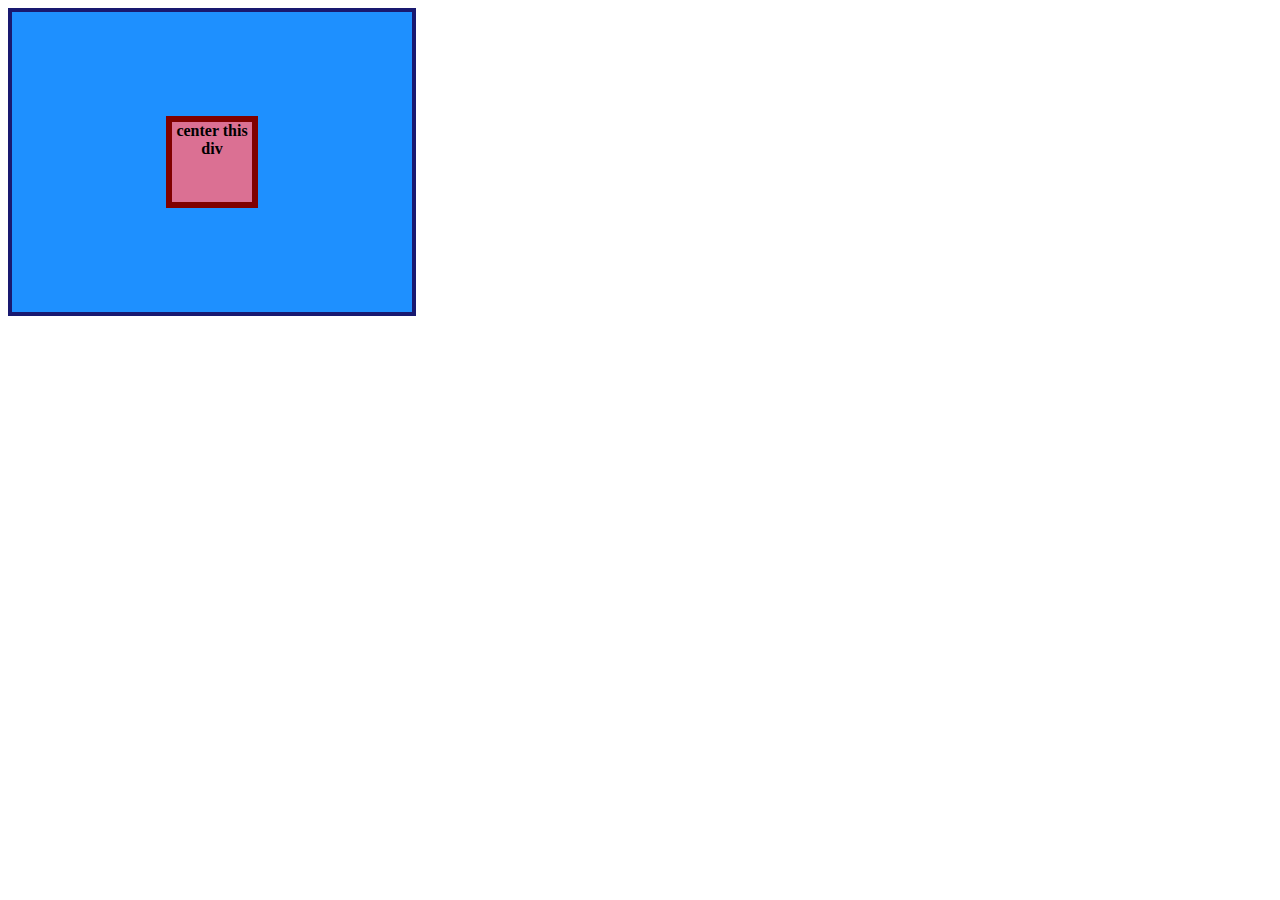
<file: answers/flex/1/index.html>
<!DOCTYPE html>
<html lang="en">
    <head>
        <meta charset="UTF-8">
        <meta http-equiv="X-UA-Compatible" content="IE=edge">
        <meta name="viewport" content="width=device-width, initial-scale=1.0">
        <title>CENTER THIS DIV</title>
        <link rel="stylesheet" href="style.css">
    </head>

    <body>
        <div class="container">
            <div class="box">center this div</div>
        </div>
    </body>
</html>
</file>
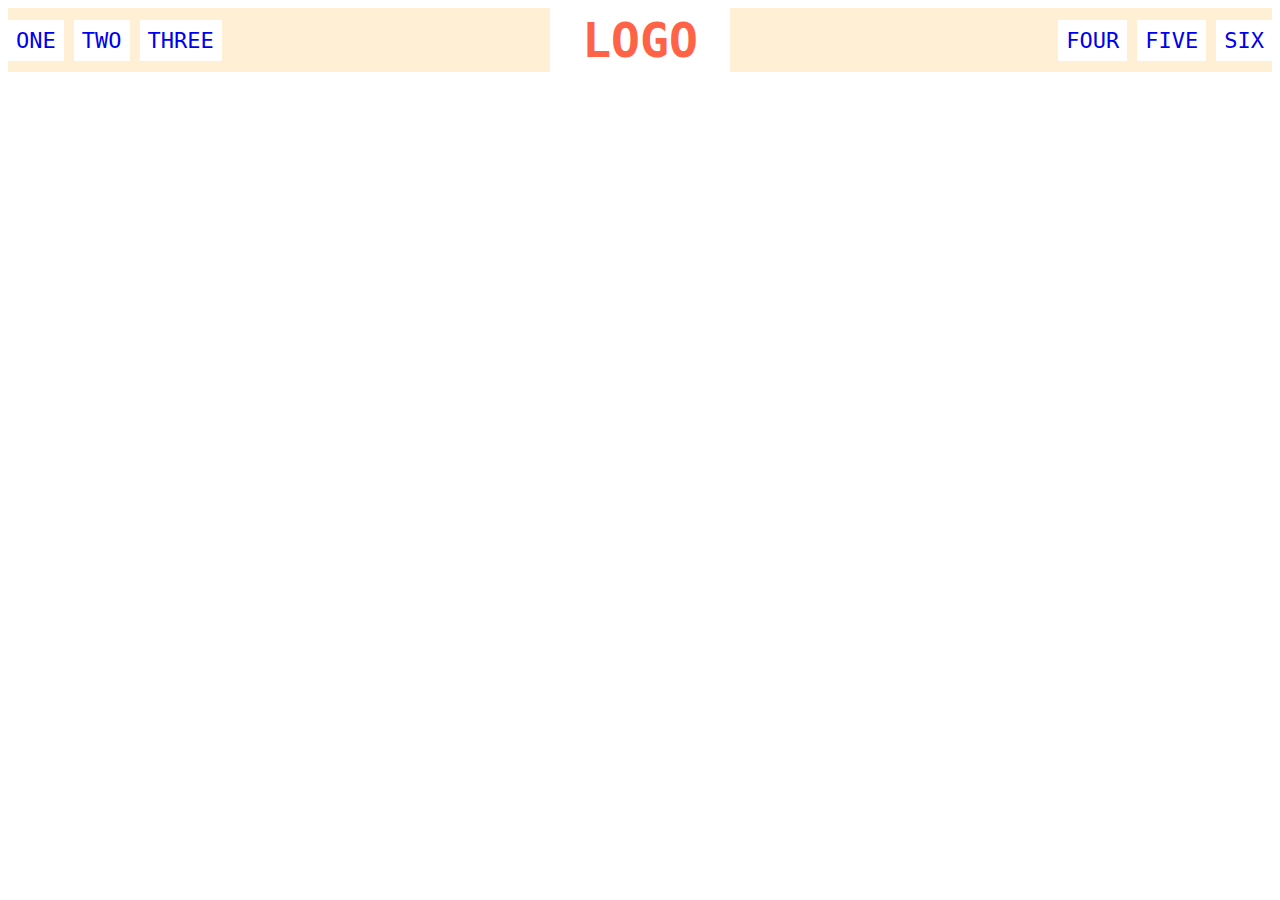
<file: answers/flex/2/index.html>
<!DOCTYPE html>
<html lang="en">
    <head>
        <meta charset="UTF-8">
        <meta http-equiv="X-UA-Compatible" content="IE=edge">
        <meta name="viewport" content="width=device-width, initial-scale=1.0">
        <title>Flex Header</title>
        <link rel="stylesheet" href="style.css">
    </head>

    <body>
        <div class="header">
            <div class="left-links">
                <ul>
                    <li><a href="#">ONE</a></li>
                    <li><a href="#">TWO</a></li>
                    <li><a href="#">THREE</a></li>
                </ul>   
            </div>
            <div class="logo">LOGO</div>
            <div class="right-links">
                <ul>
                    <li><a href="#">FOUR</a></li>
                    <li><a href="#">FIVE</a></li>
                    <li><a href="#">SIX</a></li>
                </ul>
            </div>
        </div>
    </body>
    </html>
</file>
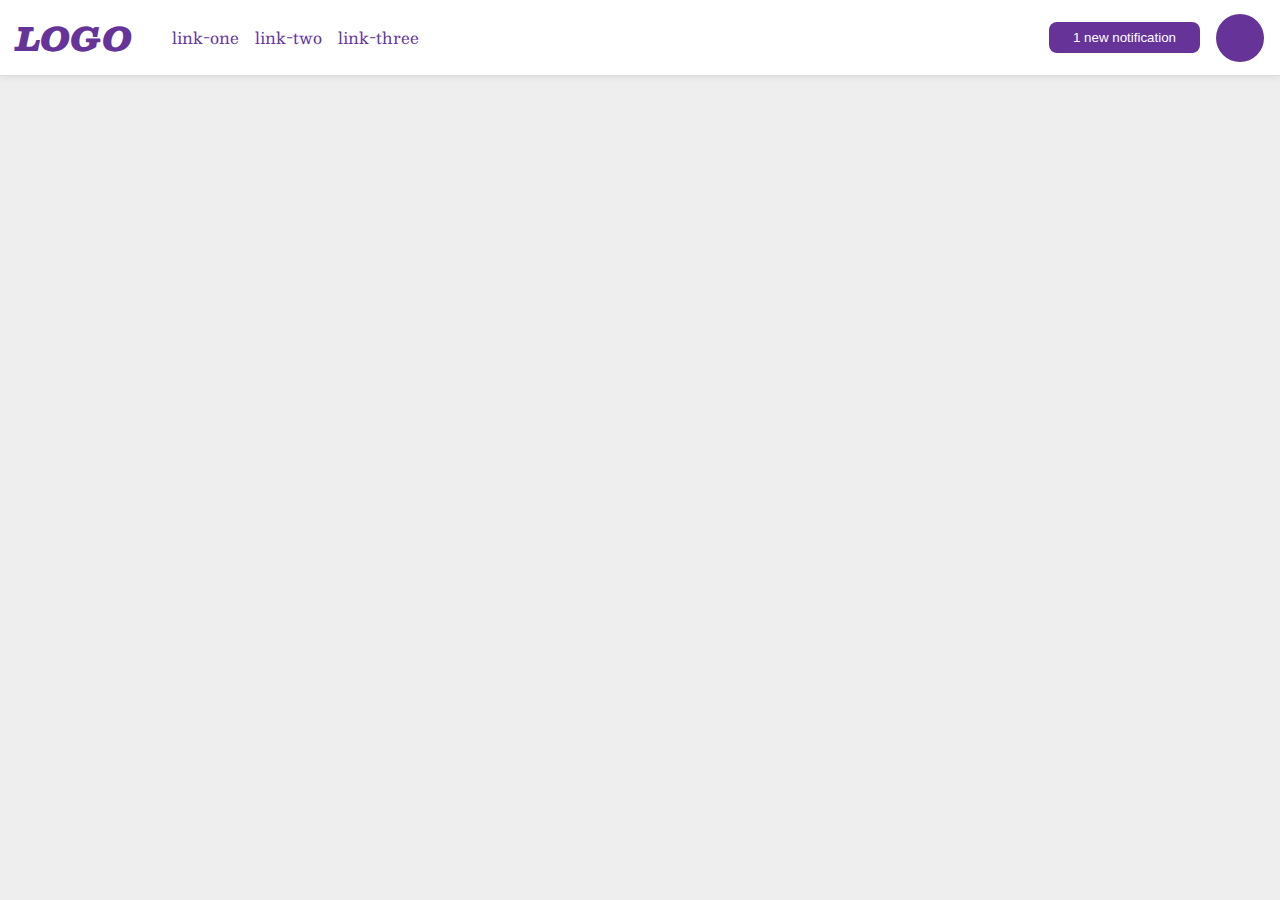
<file: answers/flex/3/index.html>
<!DOCTYPE html>
<html lang="en">
  <head>
    <meta charset="UTF-8">
    <meta http-equiv="X-UA-Compatible" content="IE=edge">
    <meta name="viewport" content="width=device-width, initial-scale=1.0">
    <title>Flex Header 2</title>
    <link rel="stylesheet" href="style.css">
  </head>

  <body>
    <div class="header">
        <div class="flex1">

            <div class="logo">
                LOGO
            </div>

            <ul class="links">
                <li><a href="google.com">link-one</a></li>
                <li><a href="google.com">link-two</a></li>
                <li><a href="google.com">link-three</a></li>
            </ul>
        </div>

        <div class="flex2">
            
            <button class="notifications">
                1 new notification
            </button>

            <div class="profile-image"></div>
        </div>
        
    </div>
  </body>
</html>
</file>
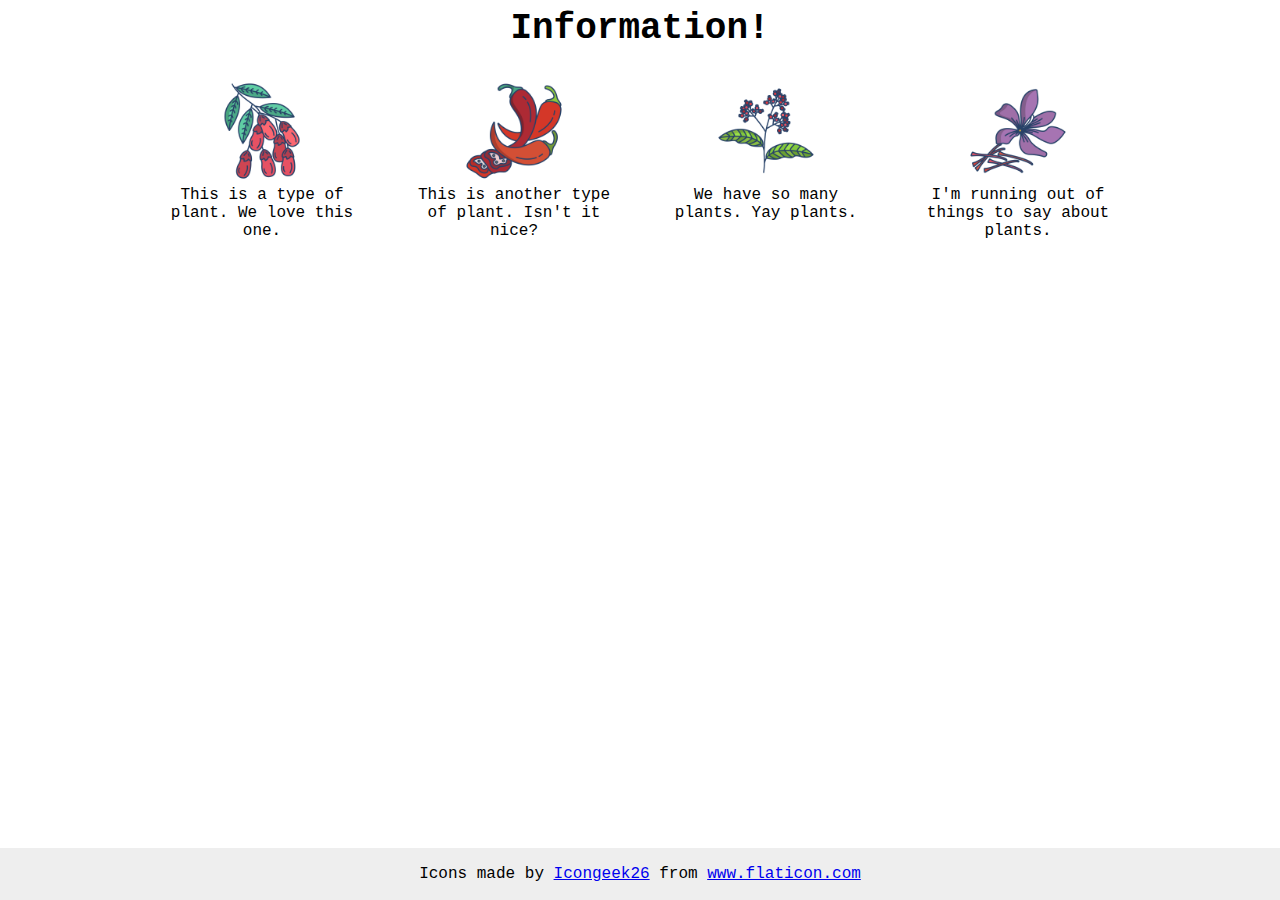
<file: answers/flex/4/index.html>
<!DOCTYPE html>
<html lang="en">
  <head>
        <meta charset="UTF-8">
        <meta http-equiv="X-UA-Compatible" content="IE=edge">
        <meta name="viewport" content="width=device-width, initial-scale=1.0">
        <title>Information</title>
        <link rel="stylesheet" href="style.css">
  </head>

  <body>
        <div class="title">Information!</div>
        <div class="info">
            <div class="img">
                <img src="./images/barberry.png" alt="barberry">
                <div class="text">This is a type of plant. We love this one.</div>
            </div>
            <div class="img">
                <img src="./images/chilli.png" alt="chili">
                <div class="text">This is another type of plant. Isn't it nice?</div>
            </div>
            <div class="img">
                <img src="./images/pepper.png" alt="pepper">
                <div class="text">We have so many plants. Yay plants.</div>
            </div>
            <div class="img">
                <img src="./images/saffron.png" alt="saffron">
                <div class="text">I'm running out of things to say about plants.</div>
            </div>
        </div>

    <!-- disregard this section, it's here to give attribution to the creator of these icons -->
        <div class="footer">
            <div>Icons made by <a href="https://www.flaticon.com/authors/icongeek26" title="Icongeek26">Icongeek26</a> from <a href="https://www.flaticon.com/" title="Flaticon">www.flaticon.com</a></div>
        </div>
  </body>
</html>
</file>
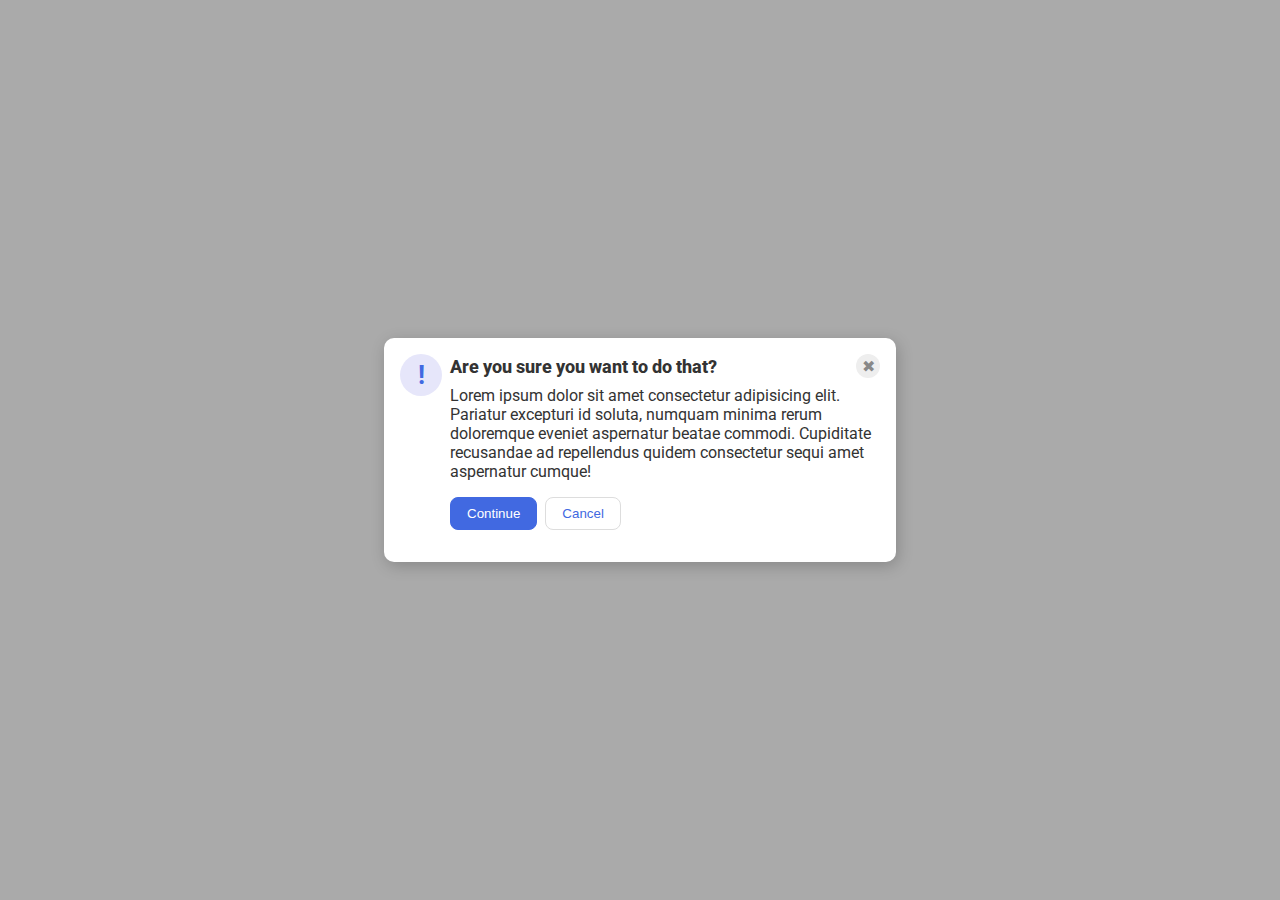
<file: answers/flex/5/index.html>
<!DOCTYPE html>
<html lang="en">
  <head>
        <meta charset="UTF-8">
        <meta http-equiv="X-UA-Compatible" content="IE=edge">
        <meta name="viewport" content="width=device-width, initial-scale=1.0">
        <link rel="stylesheet" href="style.css">
        <title>Modal</title>
  </head>

    <body>
        <div class="modal">
            <div class="icon">!</div>
            <div class="cont">
                <div class="subcont">
                    <div class="header">Are you sure you want to do that?</div>
                    <div class="close-button">✖</div>
                </div>
                <div class="text">Lorem ipsum dolor sit amet consectetur adipisicing elit. Pariatur excepturi id soluta, numquam minima rerum doloremque eveniet aspernatur beatae commodi. Cupiditate recusandae ad repellendus quidem consectetur sequi amet aspernatur cumque!</div>
                <div class="subcont2">
                    <button class="continue">Continue</button>
                    <button class="cancel">Cancel</button>
                </div>
            </div>
        </div>
    </body>
</html>
<!--- The blue icon is aligned to the left.
- There is equal space on either side of the icon (the gaps between the icon 
and the edge of the card, and the icon and the text, are the same).
- There is padding around the edge of the modal.
- The header, text, and buttons are aligned with each other.
- The header is bold and a slightly larger text-size than the text.
- The close button is vertically aligned with the header, and aligned in the 
top-right of the card.-->
</file>
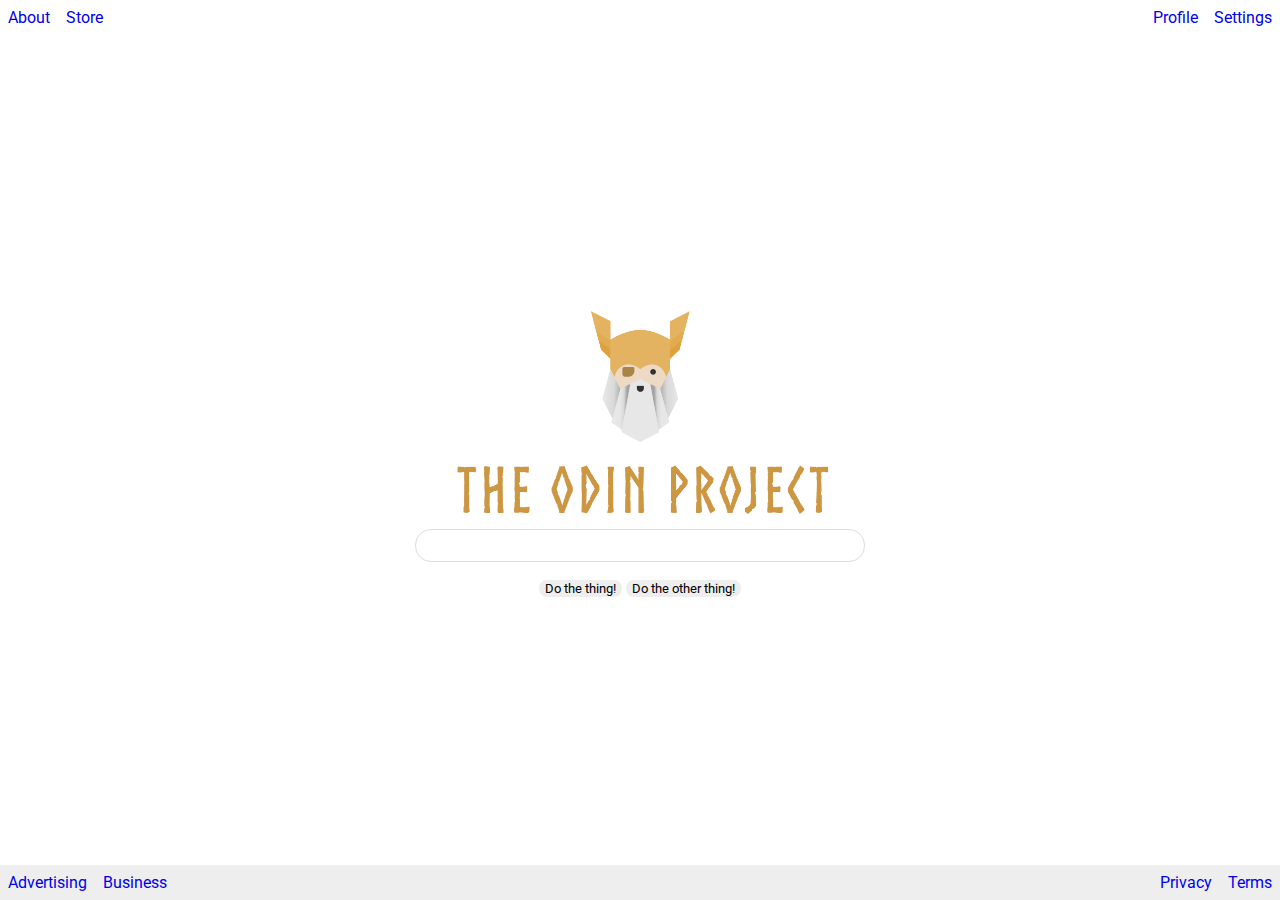
<file: answers/flex/6/index.html>
<!DOCTYPE html>
<html lang="en">
  <head>
    <meta charset="UTF-8">
    <meta http-equiv="X-UA-Compatible" content="IE=edge">
    <meta name="viewport" content="width=device-width, initial-scale=1.0">
    <title>LAYOUT</title>
    <link rel="stylesheet" href="./style.css">
  </head>

  <body>

    <div class="header">
      <ul class="left-links">
        <li><a href="#">About</a></li>
        <li><a href="#">Store</a></li>
      </ul>
      <ul class="right-links">
        <li><a href="#">Profile</a></li>
        <li><a href="#">Settings</a></li>
      </ul>
    </div>

    <div class="content">
      <img src="./logo.png" alt="Project logo. Represents odin with the project name.">
      <div class="container">
      <div class="input">
        <input type="text">
      </div>
      <div class="buttons">
        <button>Do the thing!</button>
        <button>Do the other thing!</button>
      </div>
    </div>
    </div>

    <div class="footer">
      <ul class="left-links">
        <li><a href="#">Advertising</a></li>
        <li><a href="#">Business</a></li>
      </ul>
      <ul class="right-links">
        <li><a href="#">Privacy</a></li>
        <li><a href="#">Terms</a></li>
      </ul>
    </div>

  </body>
</html>


<!-- The header is at the top of the page, the footer is at the bottom, and they stay in place if you resize your screen.
- The header and footer have padding.
- The links in the header and footer are pushed to either side.
- There is space between the links in the header and footer.
- The footer has a light gray background (`#eeeeee`).
- The logo, input and buttons are centered in the screen.
- The buttons have an appropriate amount of padding.
- There is space between the logo, input and buttons. -->
</file>
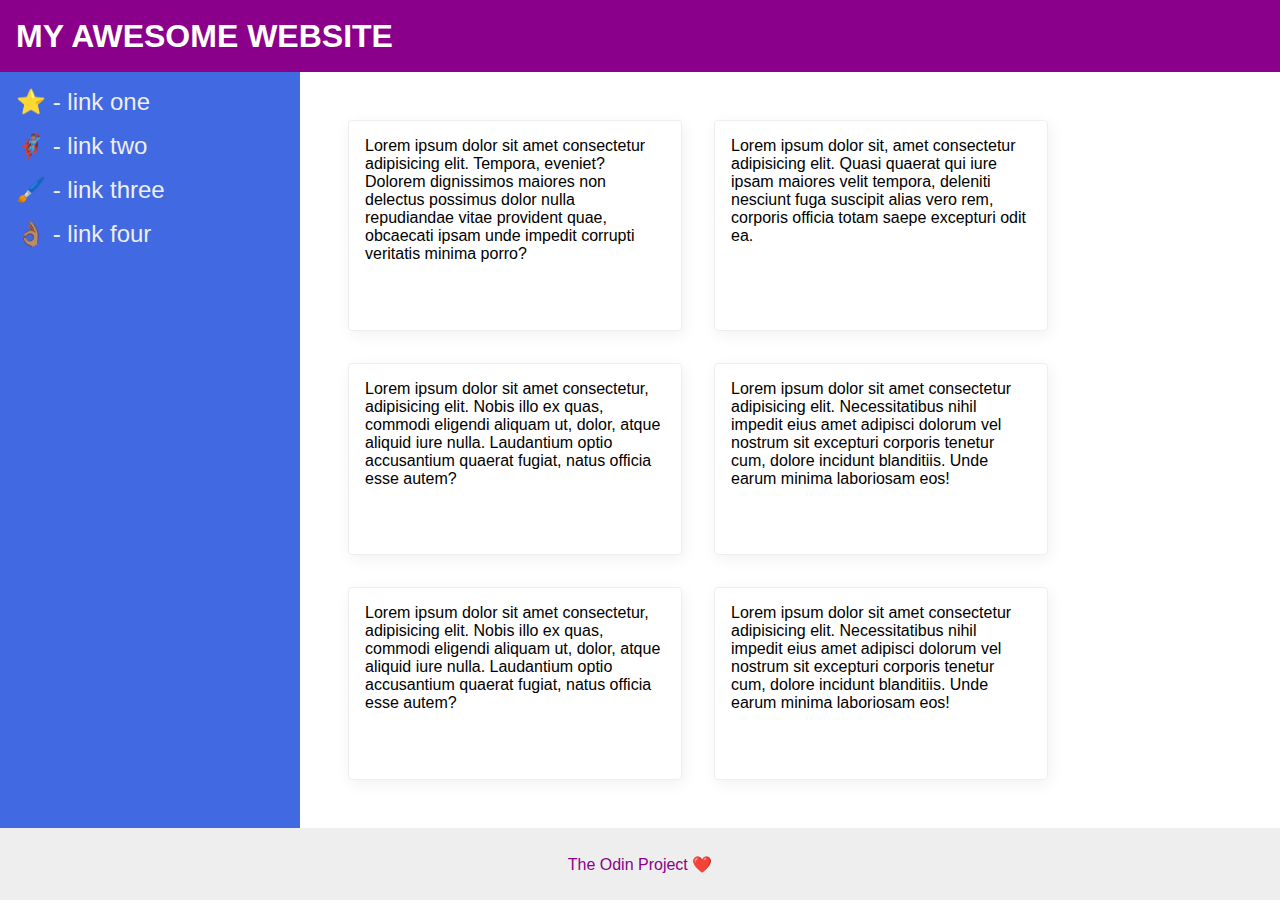
<file: answers/flex/7/index.html>
<!DOCTYPE html>
<html lang="en">
  <head>
    <meta charset="UTF-8">
    <meta http-equiv="X-UA-Compatible" content="IE=edge">
    <meta name="viewport" content="width=device-width, initial-scale=1.0">
    <title>The Holy Grail</title>
    <link rel="stylesheet" href="style.css">
  </head>

  <body>
    <div class="header">
      MY AWESOME WEBSITE
    </div>
      <div class="container">
        <div class="sidebar">
          <ul>
            <li><a href="#">⭐ - link one</a></li>
            <li><a href="#">🦸🏽‍♂️ - link two</a></li>
            <li><a href="#">🖌️ - link three</a></li>
            <li><a href="#">👌🏽 - link four</a></li>
          </ul>
        </div>
        
        <div class="subtext">
          <div class="card">Lorem ipsum dolor sit amet consectetur adipisicing elit. Tempora, eveniet? Dolorem dignissimos maiores non delectus possimus dolor nulla repudiandae vitae provident quae, obcaecati ipsam unde impedit corrupti veritatis minima porro?</div>
          <div class="card">Lorem ipsum dolor sit, amet consectetur adipisicing elit. Quasi quaerat qui iure ipsam maiores velit tempora, deleniti nesciunt fuga suscipit alias vero rem, corporis officia totam saepe excepturi odit ea.</div>
          <div class="card">Lorem ipsum dolor sit amet consectetur, adipisicing elit. Nobis illo ex quas, commodi eligendi aliquam ut, dolor, atque aliquid iure nulla. Laudantium optio accusantium quaerat fugiat, natus officia esse autem?</div>
          <div class="card">Lorem ipsum dolor sit amet consectetur adipisicing elit. Necessitatibus nihil impedit eius amet adipisci dolorum vel nostrum sit excepturi corporis tenetur cum, dolore incidunt blanditiis. Unde earum minima laboriosam eos!</div>
          <div class="card">Lorem ipsum dolor sit amet consectetur, adipisicing elit. Nobis illo ex quas, commodi eligendi aliquam ut, dolor, atque aliquid iure nulla. Laudantium optio accusantium quaerat fugiat, natus officia esse autem?</div>
          <div class="card">Lorem ipsum dolor sit amet consectetur adipisicing elit. Necessitatibus nihil impedit eius amet adipisci dolorum vel nostrum sit excepturi corporis tenetur cum, dolore incidunt blanditiis. Unde earum minima laboriosam eos!</div>
        </div>
      </div>
    <div class="footer">
      The Odin Project ❤️
    </div>
  </body>
</html>
</file>
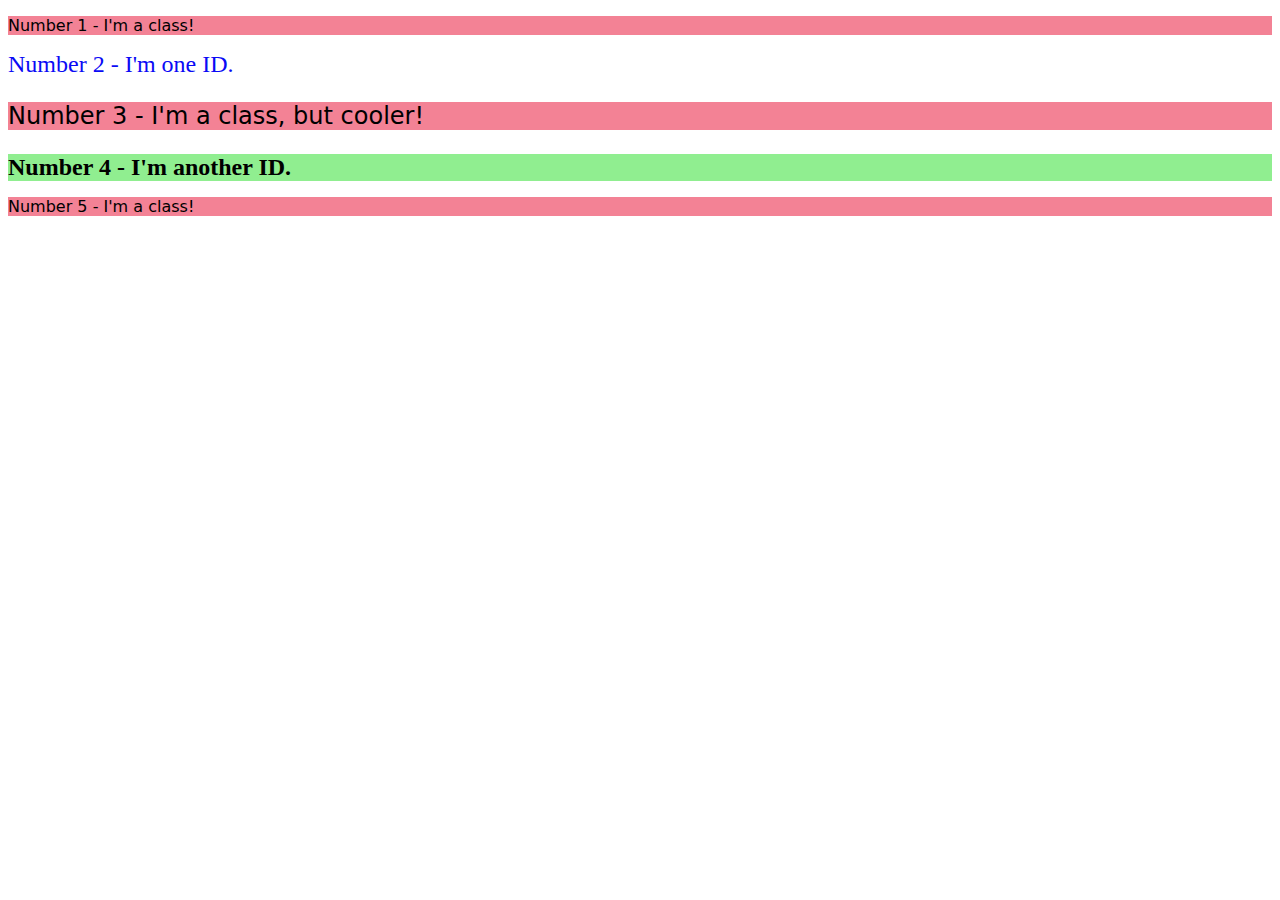
<file: answers/foundations/02/index.html>
<!DOCTYPE html>
<html lang="en">
  <head>
    <meta charset="UTF-8">
    <meta http-equiv="X-UA-Compatible" content="IE=edge">
    <meta name="viewport" content="width=device-width, initial-scale=1.0">
    <title>Class and ID Selectors</title>
    <link rel="stylesheet" href="styles.css">
  </head>
  <body>
    <p class="odd">Number 1 - I'm a class!</p>
    <div id="second">Number 2 - I'm one ID.</div>
    <p class="odd" id="third">Number 3 - I'm a class, but cooler!</p>
    <div id="fourth">Number 4 - I'm another ID.</div>
    <p class="odd">Number 5 - I'm a class!</p>
  </body>
</html>
</file>
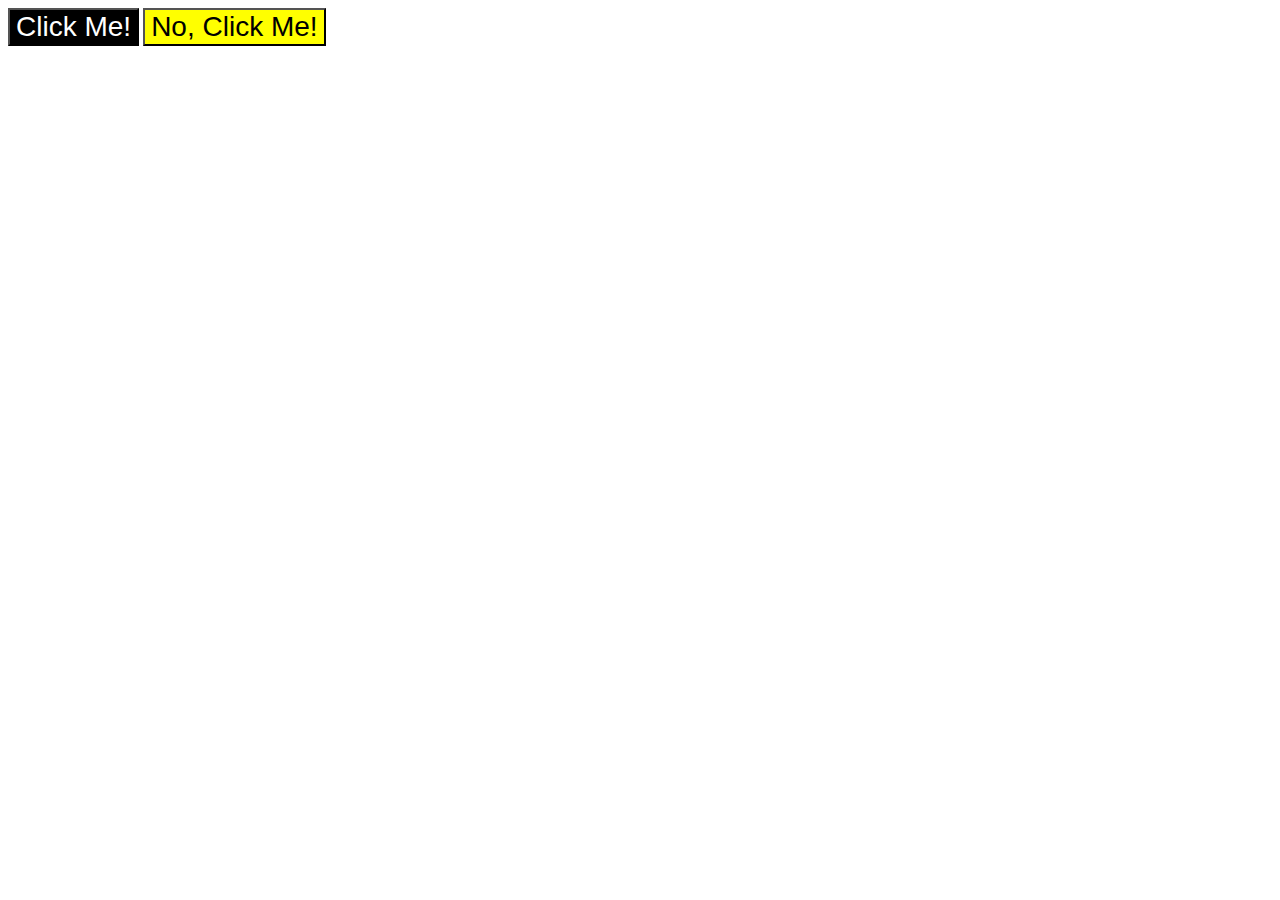
<file: answers/foundations/03/index.html>
<!DOCTYPE html>
<html lang="en">
  <head>
    <meta charset="UTF-8">
    <meta http-equiv="X-UA-Compatible" content="IE=edge">
    <meta name="viewport" content="width=device-width, initial-scale=1.0">
    <title>Grouping Selectors</title>
    <link rel="stylesheet" href="styles.css">
  </head>
  <body>
    <button id="left" class="buttons">Click Me!</button>
    <button id="right" class="buttons">No, Click Me!</button>
  </body>
</html>
</file>
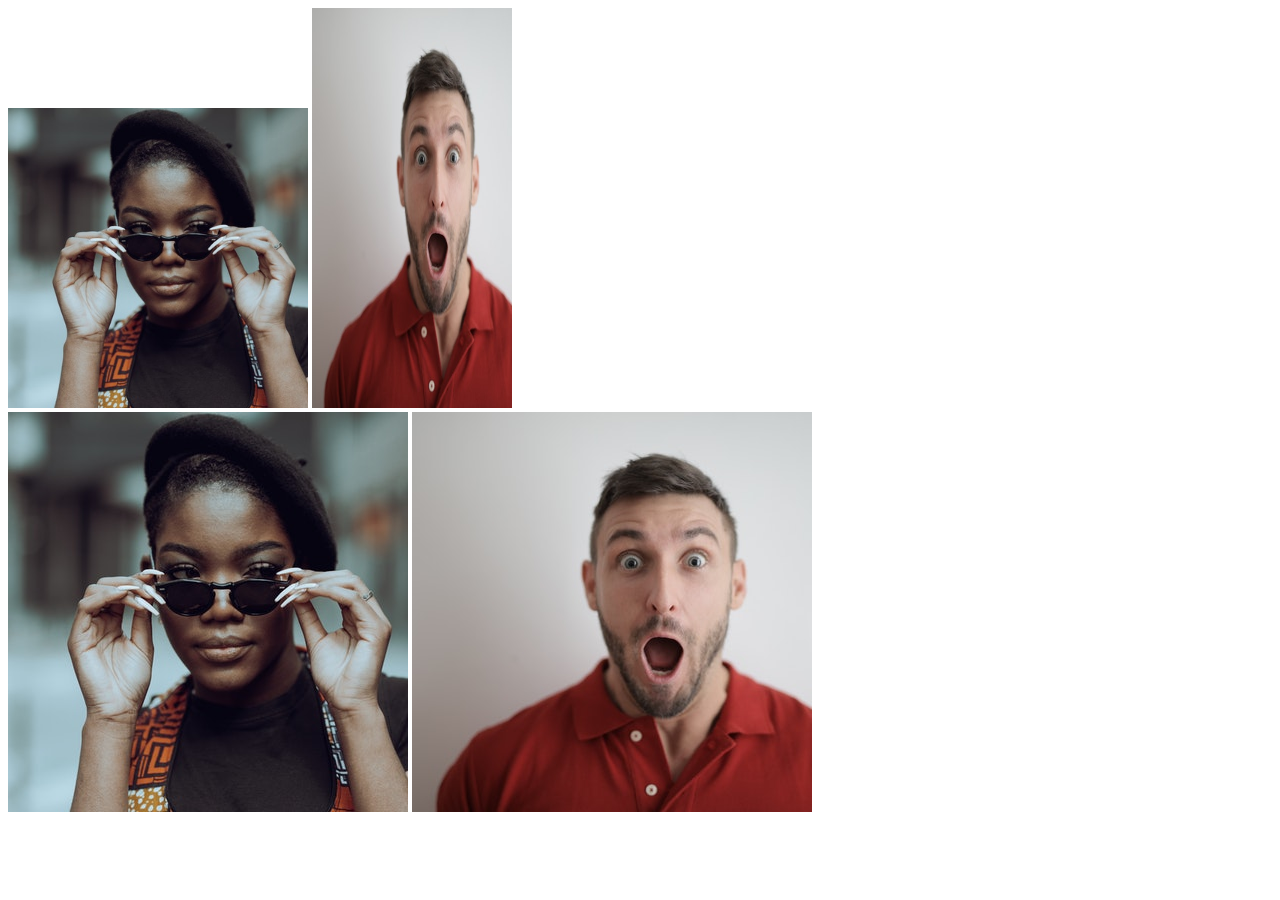
<file: answers/foundations/04/index.html>
<!DOCTYPE html>
<html lang="en">
  <head>
    <meta charset="UTF-8">
    <meta http-equiv="X-UA-Compatible" content="IE=edge">
    <meta name="viewport" content="width=device-width, initial-scale=1.0">
    <title>Chaining Selectors</title>
    <link rel="stylesheet" href="style.css">
  </head>
  <body>
    <!-- Use the classes BELOW this line -->
    <div>
      <img class="avatar proportioned" src="./pexels-katho-mutodo-8434791.jpg" alt="Woman with glasses">
      <img class="avatar distorted" src="./pexels-andrea-piacquadio-3777931.jpg" alt="Man with surprised expression">
    </div>
    <!-- Use the classes ABOVE this line -->
    <div>
      <img class="original proportioned" src="./pexels-katho-mutodo-8434791.jpg" alt="Woman with glasses">
      <img class="original distorted" src="./pexels-andrea-piacquadio-3777931.jpg" alt="Man with surprised expression">
    </div>
  </body>
</html>
</file>
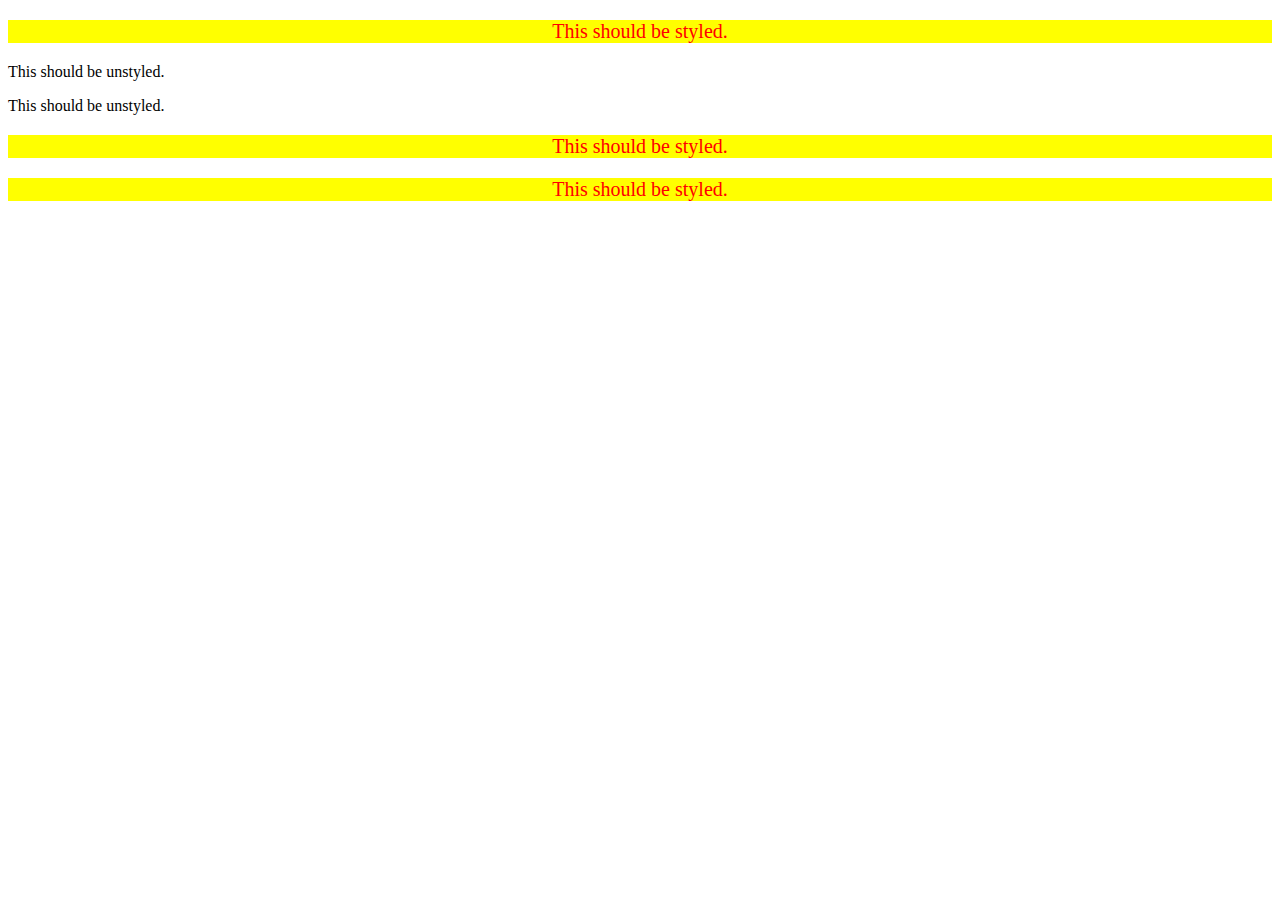
<file: answers/foundations/05/index.html>
<!DOCTYPE html>
<html lang="en">
  <head>
        <meta charset="UTF-8">
        <meta http-equiv="X-UA-Compatible" content="IE=edge">
        <meta name="viewport" content="width=device-width, initial-scale=1.0">
        <title>Descendant Combinator</title>
        <link rel="stylesheet" href="style.css">
  </head>

  <body>
        <div class="container">
            <p class="text">This should be styled.</p>
        </div>
        <p class="text">This should be unstyled.</p>
        <p class="text">This should be unstyled.</p>
        <div class="container">
            <p class="text">This should be styled.</p>
            <p class="text">This should be styled.</p>
        </div>
  </body>

</html>
</file>
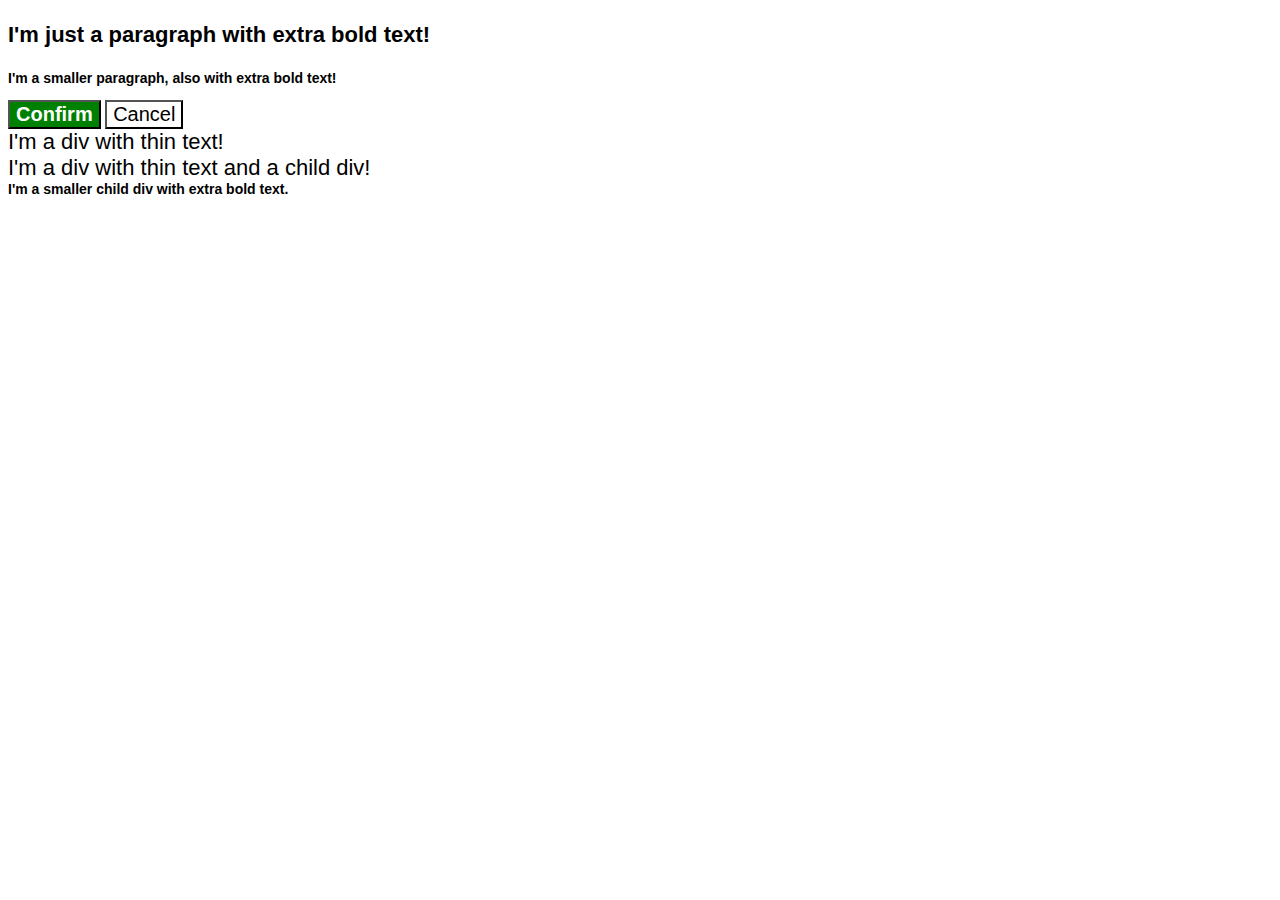
<file: answers/foundations/06/index.html>
<!DOCTYPE html>
<html lang="en">
    <head>
        <meta charset="UTF-8">
        <meta http-equiv="X-UA-Compatible" content="IE=edge">
        <meta name="viewport" content="width=device-width, initial-scale=1.0">
        <title>Fix the Cascade</title>
        <link rel="stylesheet" href="style.css">
    </head>
    <body>
        <p class="para">I'm just a paragraph with extra bold text!</p>
        <p class="para small-para">I'm a smaller paragraph, also with extra bold text!</p>

        <button id="confirm-button" class="button confirm">Confirm</button>
        <button id="cancel-button" class="button cancel">Cancel</button>

        <div class="text">I'm a div with thin text!</div>
        <div class="text">
            I'm a div with thin text and a child div!
            <div class="text child">
                I'm a smaller child div with extra bold text.
            </div>
        </div>
    </body>
</html>
</file>
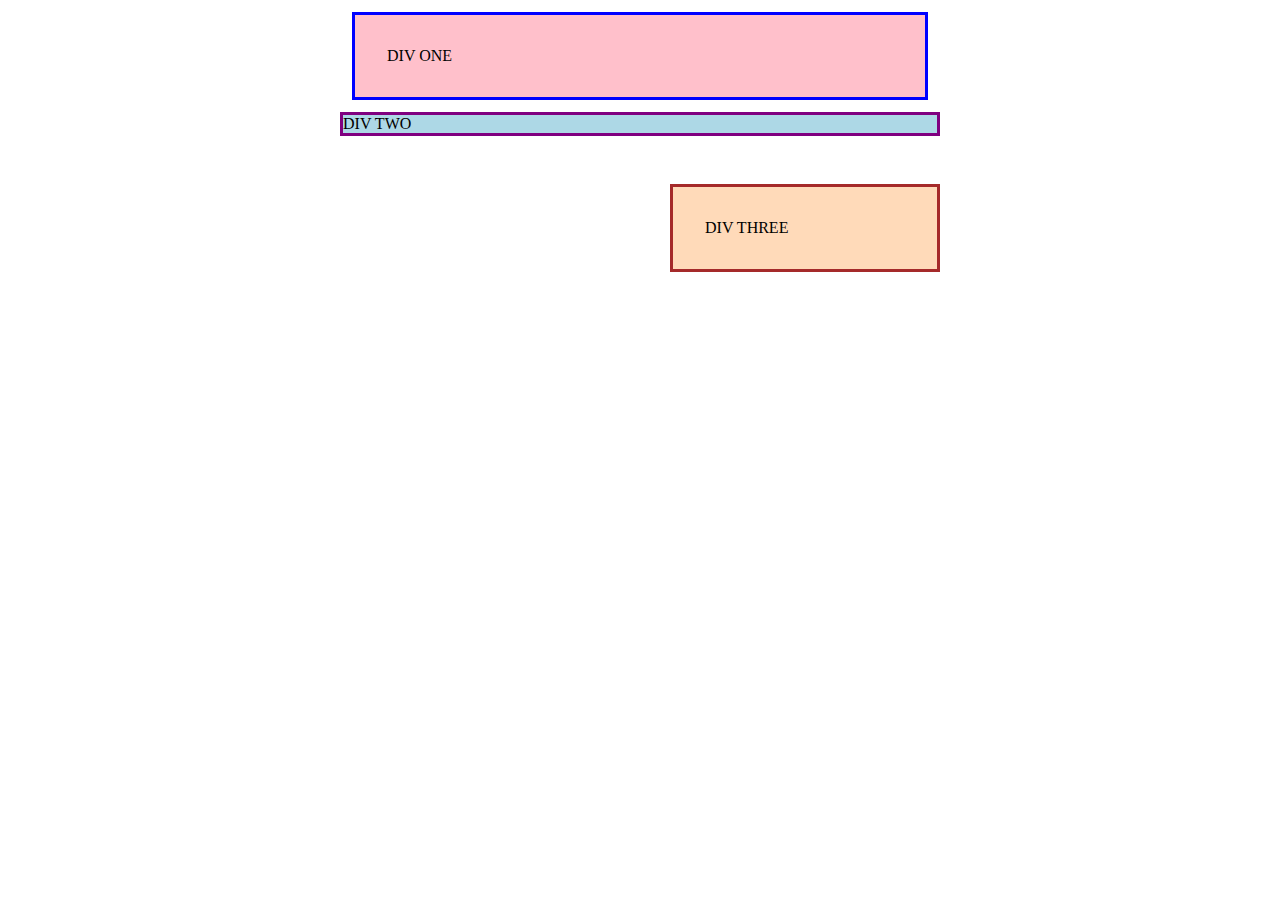
<file: answers/margin/1/index.html>
<!DOCTYPE html>
<html lang="en">
    <head>
        <meta charset="UTF-8">
        <meta http-equiv="X-UA-Compatible" content="IE=edge">
        <meta name="viewport" content="width=device-width, initial-scale=1.0">
        <title>Margin and Padding exercise</title>
        <link rel="stylesheet" href="style.css">
    </head>
    <body>
        <div class="one">
        DIV ONE
        </div>
        <div class="two">
        DIV TWO
        </div>
        <div class="three">
        DIV THREE
        </div>
    </body>
</html>
</file>
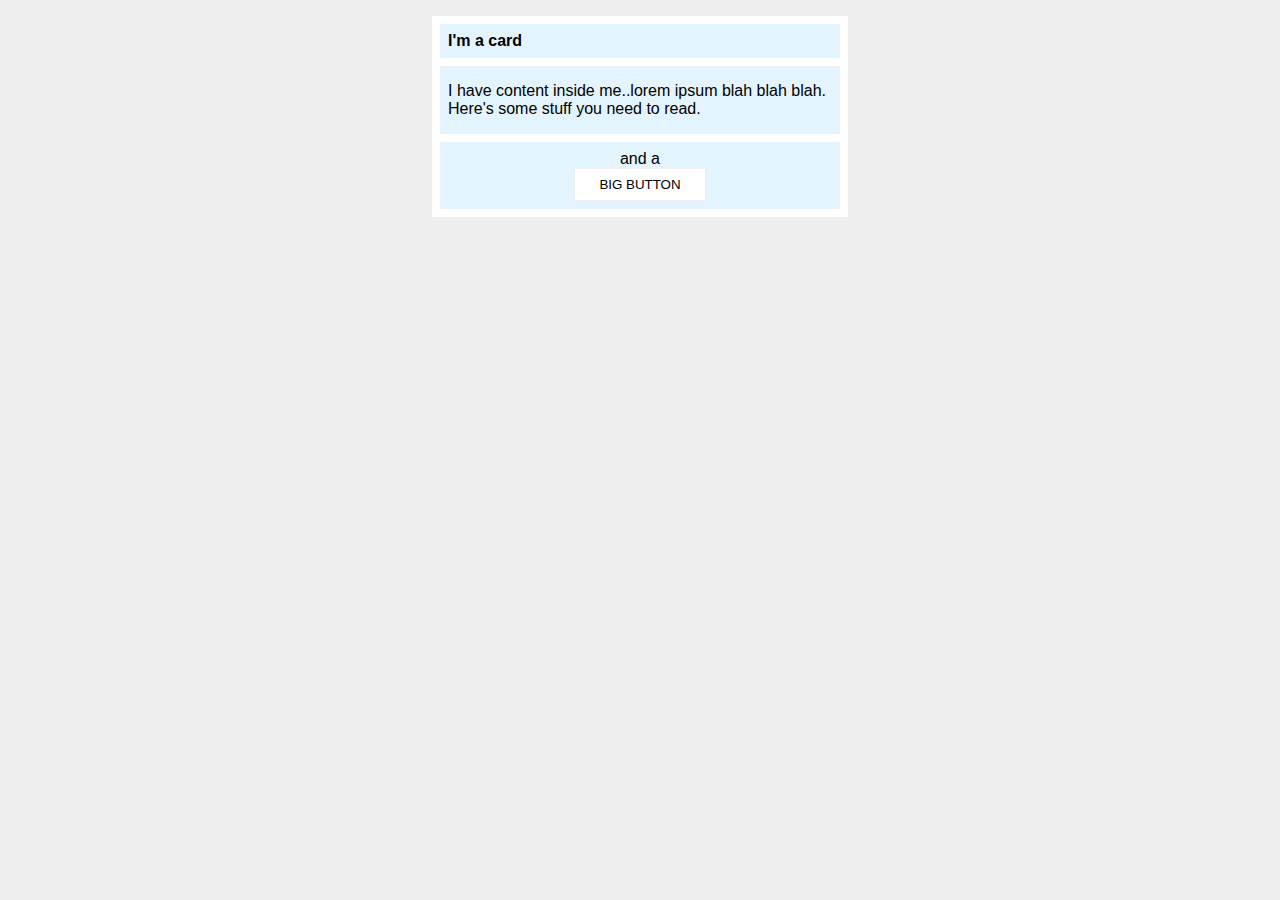
<file: answers/margin/2/index.html>
<!DOCTYPE html>
<html lang="en">
    <head>
        <meta charset="UTF-8">
        <meta http-equiv="X-UA-Compatible" content="IE=edge">
        <meta name="viewport" content="width=device-width, initial-scale=1.0">
        <title>Margin and Padding exercise 2</title>
        <link rel="stylesheet" href="style.css">
    </head>
    <body>
        <div class="card">
            <h1 class="title">I'm a card</h1>
            <div class="content">I have content inside me..lorem ipsum blah blah blah. Here's some stuff you need to read.</div>
            <div class="button-container">and a <button>BIG BUTTON</button></div>
        </div>
    </body>
</html>
</file>
<file: answers/flex/1/style.css>
.container {
    background: dodgerblue;
    border: 4px solid midnightblue;
    width: 400px;
    height: 300px;
    display: flex;
    justify-content: center;
    align-items: center;
  }
  
  .box {
    background: palevioletred;
    font-weight: bold;
    text-align: center;
    border: 6px solid maroon;
    width: 80px;
    height: 80px;
  }
</file>
<file: answers/flex/2/style.css>
.header  {
    font-family: monospace;
    background: papayawhip;
    display: flex;
    align-items: center;
}
  
.logo {
    font-size: 48px;
    font-weight: 900;
    color: tomato;
    background: white;
    padding: 4px 32px;
    margin-left: auto;
    margin-right: auto;
}

ul {
    /* this removes the dots on the list items*/
    list-style-type: none;
    display: flex;
    gap: 10px;
    margin: 0px;
    padding: 0px;
}
  

a {
    font-size: 22px;
    background: white;
    padding: 8px;
    /* this removes the line under the links */
    text-decoration: none;
}
</file>
<file: answers/flex/3/style.css>
/* this is some magical font-importing.  
you'll learn about it later. */
@import url('https://fonts.googleapis.com/css2?family=Besley:ital,wght@0,400;1,900&display=swap');

body {
  margin: 0;
  background: #eee;
  font-family: Besley, serif;
}


.header {
  background: white;
  border-bottom: 1px solid #ddd;
  box-shadow: 0 0 8px rgba(0,0,0,.1);
  display: flex;
  padding: 8px 16px;
}

.flex1, .flex2 {
    display: flex;
    flex: 1 1 auto;
    align-items: center;
}

.flex1 {
    justify-content: flex-start;
}

.flex2 {
    justify-content: flex-end;
    gap: 16px;
}

.profile-image {
  background: rebeccapurple;d
  box-shadow: inset 2px 2px 4px rgba(0,0,0,.5);
  border-radius: 50%;
  width: 48px;
  height: 48px;
}

.logo {
  color: rebeccapurple;
  font-size: 32px;
  font-weight: 900;
  font-style: italic;
}

button {
  border: none;
  border-radius: 8px;
  background: rebeccapurple;
  color: white;
  padding: 8px 24px;
}

a {
  /* this removes the line under our links */
  text-decoration: none;
  color: rebeccapurple;
}

ul {
  list-style-type: none;
  display: flex;
  justify-content: space-between;
  gap: 16px;
}
</file>
<file: answers/flex/4/style.css>
body {
    font-family: 'Courier New', Courier, monospace;
    text-align: center;
  }
  
  img {
    width: 100px;
    height: 100px;
  }
  
  .title {
    font-size: 36px;
    font-weight: 900;
    margin-bottom: 32px;
  }

  .info {
    display: flex;
    justify-content: center;
    gap: 52px;
  }

.img {
    max-width: 200px;
}

  
  /* do not edit this footer */
  .footer {
    position: fixed;
    bottom: 0;
    left: 0;
    right: 0;
    height: 52px;
    display: flex;
    align-items: center;
    justify-content: center;
    background: #eee;
  }
</file>
<file: answers/flex/5/style.css>
@import url('https://fonts.googleapis.com/css2?family=Roboto:wght@400;700&display=swap');

html, body {
  height: 100%;
}

body {
  font-family: Roboto, sans-serif;
  margin: 0;
  background: #aaa;
  color: #333;
  /* I'll give you this one for free lol */
  display: flex;
  align-items: center;
  justify-content: center;
}

.modal {
  background: white;
  width: 480px;
  border-radius: 10px;
  box-shadow: 2px 4px 16px rgba(0,0,0,.2);
  display: flex;
  padding: 16px;
  gap: 8px;
}

.icon {
  color: royalblue;
  font-size: 26px;
  font-weight: 700;
  background: lavender;
  width: 42px;
  height: 42px;
  border-radius: 50%;
  display: flex;
  align-items: center;
  justify-content: center;
  flex-shrink: 0;
}

.cont {
    display: flex;
    flex-direction: column;
}


.subcont {
  display: flex;
  justify-content: space-between;
  align-items: center;
  margin-bottom: 8px;
}

.header {
  font-weight: 800;
  font-size: 18px;
}
.text{
  margin-bottom: 16px;
}
.subcont2 {
  display: flex;
  justify-content: left;
  gap: 8px;
  margin-bottom: 16px; 
}



.close-button {
  background: #eee;
  border-radius: 50%;
  color: #888;
  font-weight: 400;
  font-size: 16px;
  height: 24px;
  width: 24px;
  display: flex;
  align-items: center;
  justify-content: center;
}

button {
  padding: 8px 16px;
  border-radius: 8px;
}

button.continue {
  background: royalblue;
  border: 1px solid royalblue;
  color: white;
}

button.cancel {
  background: white;
  border: 1px solid #ddd;
  color: royalblue;
}
</file>
<file: answers/flex/6/style.css>
@import url('https://fonts.googleapis.com/css2?family=Roboto:wght@400;700&display=swap');

body {
  height: 100vh;
  margin: 0;
  overflow: hidden;
  font-family: Roboto, sans-serif;
  display: flex;
  flex-direction: column;
}

img {
  width: 600px;
}

.header, .footer {
  display: flex;
  justify-content: space-between;
  padding: 8px;
}

ul {
  list-style-type: none;
  display: flex;
  margin: 0;
  padding: 0;
}

.left-links, .right-links {
  display: flex;
  gap: 16px;
  align-items: center;
}

.content {
  display: flex;
  flex-direction: column;
  align-items: center;
  justify-content: center;
}

.container {
  display: flex;
  flex-direction: column;
  align-items: center;
}

.footer {
  background-color: #eeeeee;
  margin-top: auto;
}
.header{
  margin-bottom: auto;
}

button {
  font-family: Roboto, sans-serif;
  border: none;
  border-radius: 8px;
  background: #eee;
}

input {
  border: 1px solid #ddd;
  border-radius: 16px;
  padding: 8px 24px;
  width: 400px;
  margin-bottom: 16px;
}

a {
  /* this removes the line under our links */
  text-decoration: none;
}
</file>
<file: answers/flex/7/style.css>
body {
  font-family: -apple-system, BlinkMacSystemFont, 'Segoe UI', Roboto, Oxygen, Ubuntu, Cantarell, 'Open Sans', 'Helvetica Neue', sans-serif;
  margin: 0;
  min-height: 100vh;
  display: flex;
  flex-direction: column;
}

.container {
  display: flex;
  flex: 1;
}

ul {
  display: flex;
  list-style: none;
  margin: 0;
  padding: 0;
  flex-direction: column;
}

li{
  margin-bottom: 16px;
}

a {
  text-decoration: none;
  font-size: 24px;
  color: #eee;
}

.header {
  display: flex;
  height: 72px;
  background: darkmagenta;
  color: white;
  font-size: 32px;
  font-weight: 900;
  align-items: center;
  padding-left: 16px;
}

.subtext {
  display: flex;
  padding: 32px;
  flex-wrap: wrap;
}


.footer {
  display: flex;
  height: 72px;
  background: #eee;
  color: darkmagenta;
  align-items: center;
  justify-content: center;
}

.sidebar {
  width: 300px;
  background: royalblue;
  box-sizing: border-box;
  padding: 16px;
  flex-shrink: 0;
}

.card {
  display: flex;
  border: 1px solid #eee;
  box-shadow: 2px 4px 16px rgba(0,0,0,.06);
  border-radius: 4px;
  
  width: 300px;
  padding: 16px;
  margin: 16px;
}
</file>
<file: answers/foundations/02/styles.css>
.odd {
    background-color: rgb(243, 130, 149);
    font-family: Verdana, "DejaVu Sans", sans-serif;
}

#second {
    color:hsl(240, 92%, 50%);
    font-size: 24px;    
}

#third {
    font-size: 24px;
}

#fourth {
    background-color: #90ee90;
    font-size: 24px;
    font-weight: bold;
}
</file>
<file: answers/foundations/03/styles.css>
#left{
    color:white;
    background-color: black;
}

#right{
    background-color: yellow;
}

.buttons{
    font-size: 28px;
    font-family: Helvetica, 'Times New Roman', sans-serif;
}
</file>
<file: answers/foundations/04/style.css>
.avatar.proportioned {
    height: auto;
    width: 300px;
}

.avatar.distorted {
    width: 200px;
    height: 400px;
}
</file>
<file: answers/foundations/05/style.css>
.container .text {
    background-color: yellow;
    color: red;
    font-size: 20px;
    text-align: center;
}
</file>
<file: answers/foundations/06/style.css>
body{
    font-family:Arial, Helvetica, sans-serif
}

.para,
.small-para {
    color: hsl(0, 0%, 0%);
    font-weight: 800;
}

.para.small-para {
    font-size: 14px;
    font-weight: 800;
}

.para {
    font-size: 22px;
}

.confirm.button {
    background: green;
    color: white;
    font-weight: bold;
} 

.button {
    background-color: rgb(255, 255, 255);
    color: rgb(0, 0, 0);
    font-size: 20px;
}

.child.text {
    color: rgb(0, 0, 0);
    font-weight: 800;
    font-size: 14px;
}

div.text {
    color: rgb(0, 0, 0);
    font-size: 22px;
    font-weight: 100;
}
</file>
<file: answers/margin/1/style.css>
body {
    max-width: 600px;
    margin: 0 auto;
  }
  
  .one {
    background: pink;
    border: 3px solid blue;
    /* CHANGE ME */
    padding: 32px;
    margin: 12px;
  }
  
  .two {
    background: lightblue;
    border: 3px solid purple;
    /* CHANGE ME */
    margin-bottom: 48px;
  }
  
  .three {
    background: peachpuff;
    border: 3px solid brown;
    width: 200px;
    /* CHANGE ME */
    padding: 32px;
    margin-left: auto;
  }
- Div One and Div Three have 32px between their text and border.
- Div One has 12px between it and any other element on the page.
- There is a 48px gap between Div Two and Div Three.
- Div Three is aligned to the right.
- Div Three's alignment is achieved using `margin` (and not float, flexbox, etc.).
</file>
<file: answers/margin/2/style.css>
body {
    background: #eee;
    font-family: sans-serif;
  }
  
  .card {
    width: 400px;
    background: #fff;
    margin: 16px auto;
    padding: 8px;

  }

  .title {
    background: #e3f4ff;
    font-size: 16px;
    padding: 8px;
    margin-bottom: 8px;
    margin-top: 0px;
  }
  
  .content {
    background: #e3f4ff;
    padding: 16px 8px;
    margin-bottom: 8px;
  }
  
  .button-container {
    background: #e3f4ff;
    text-align: center;
    padding: 8px;
  }
  
  button {
    display: block;
    background: white;
    border: 1px solid #eee;
    margin: auto;
    padding: 8px 24px;
  }
</file>
